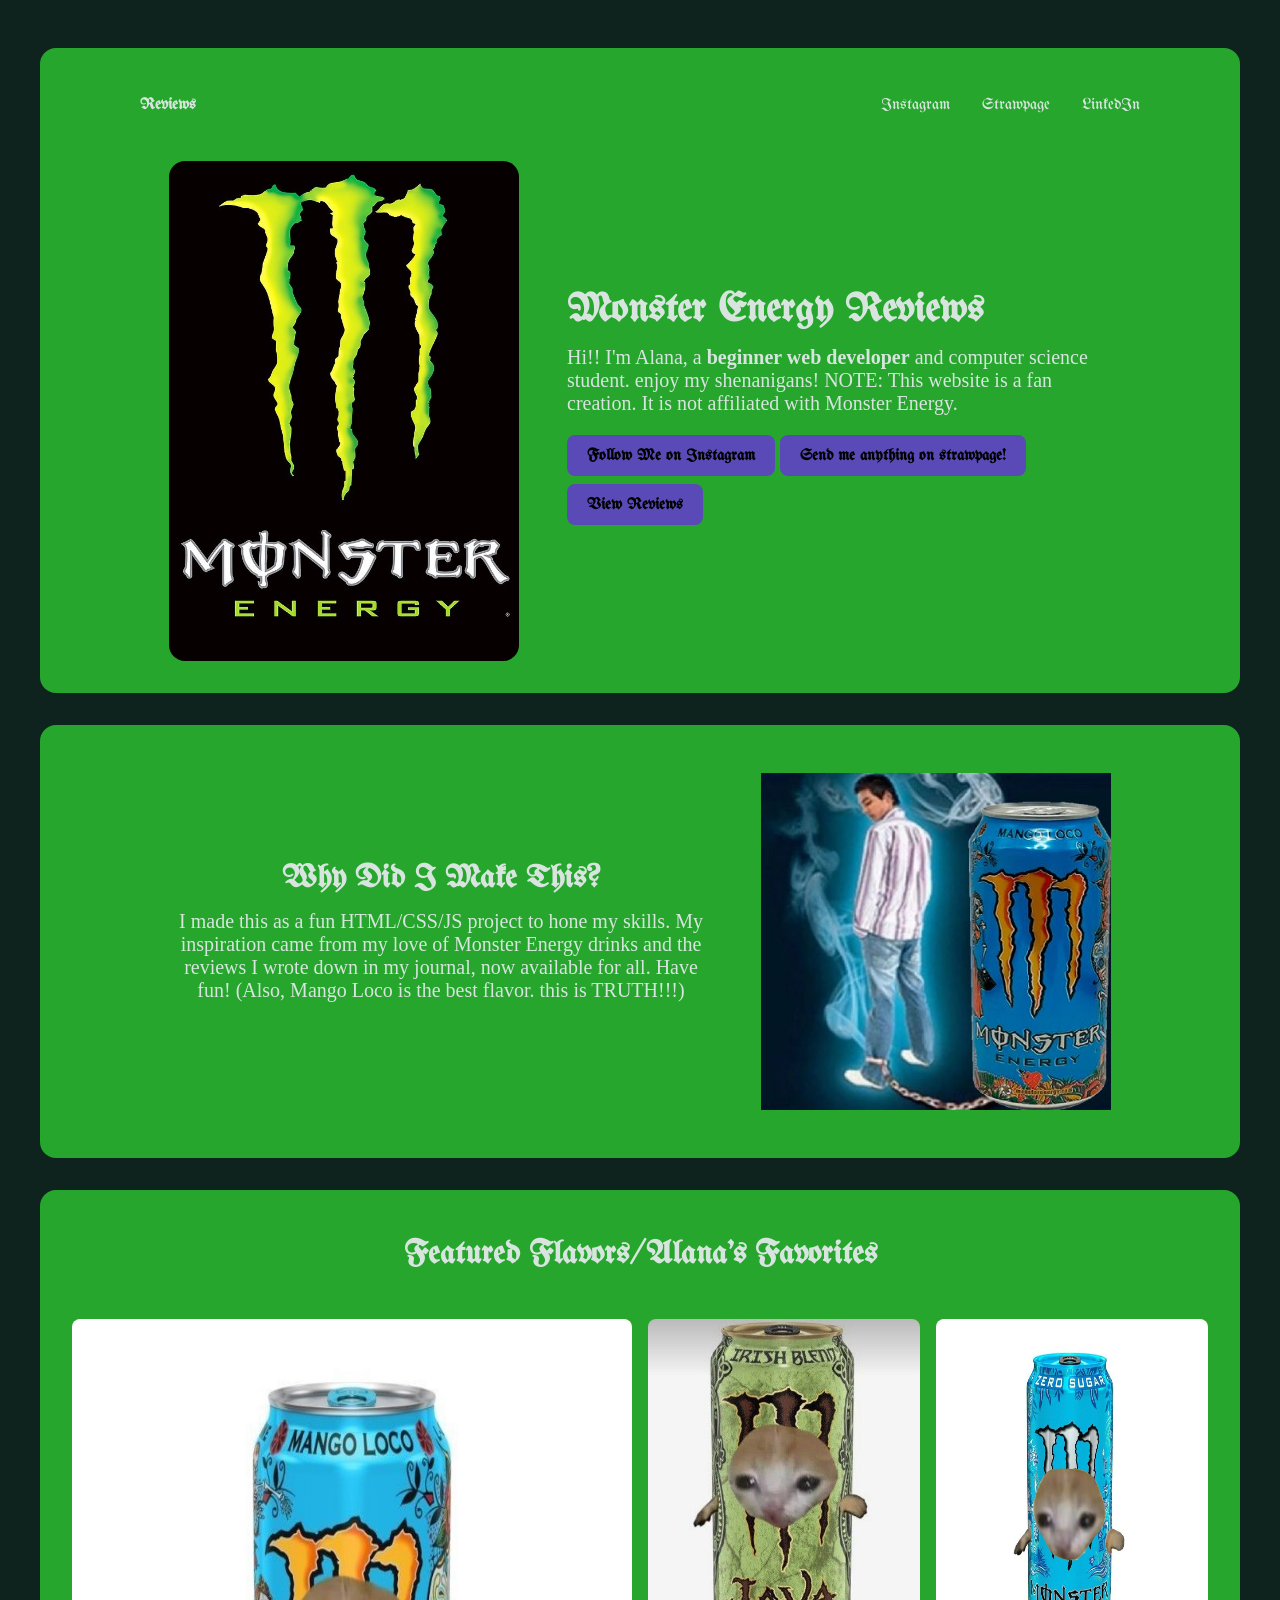
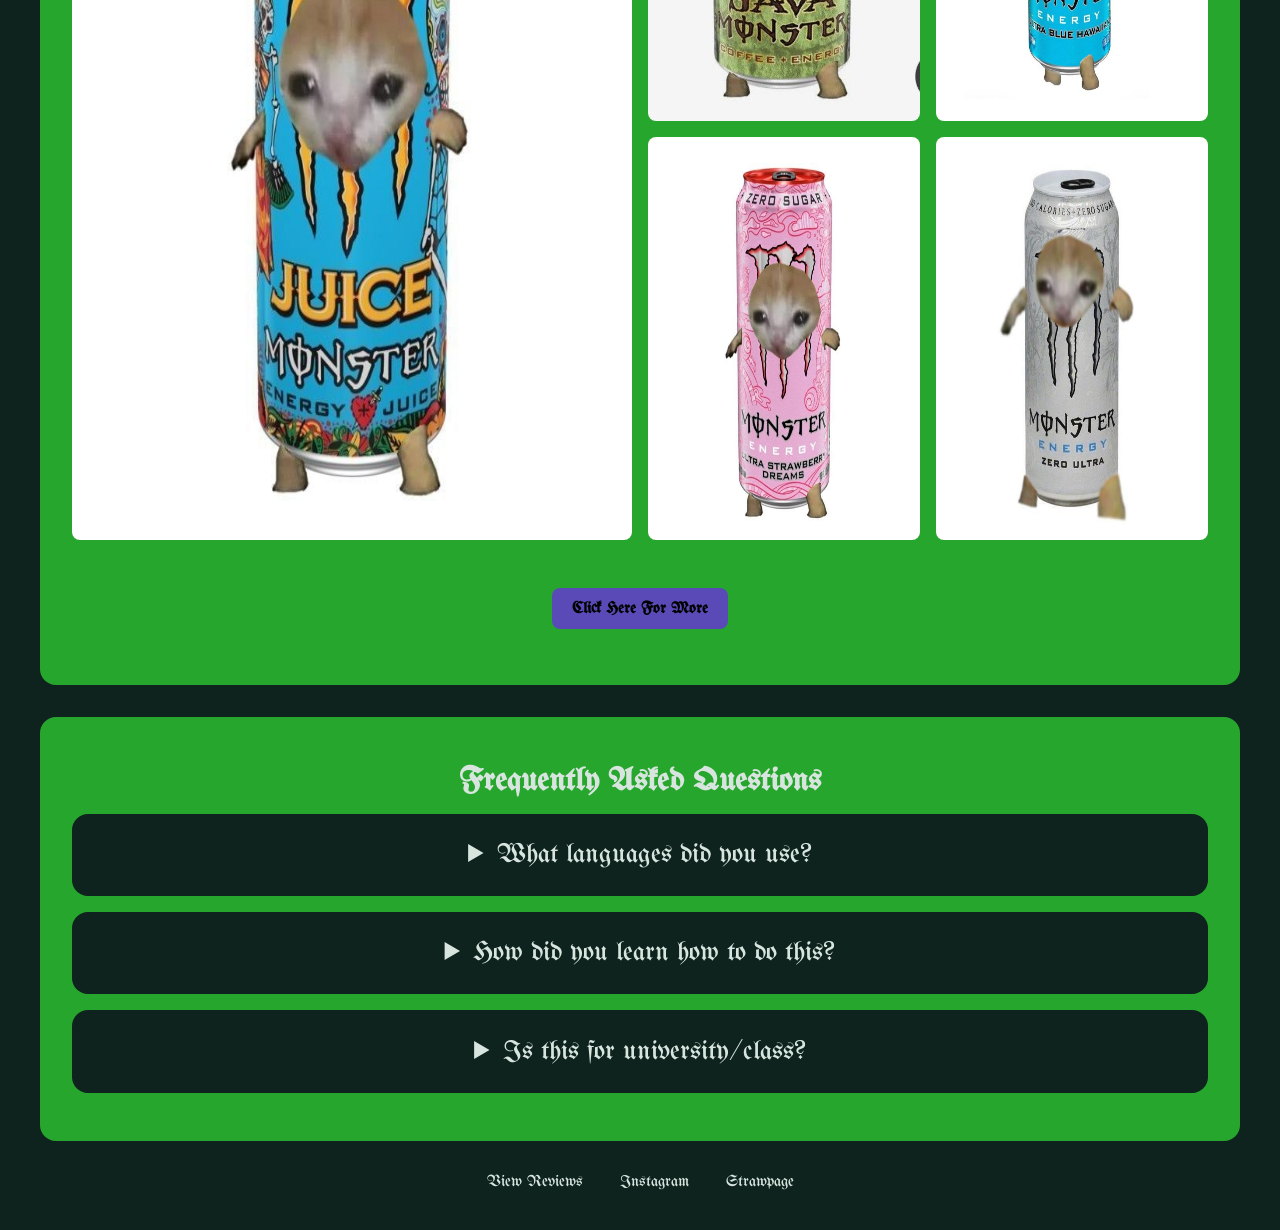
<file: index.html>
<!DOCTYPE html>
<html lang="en">
<head>
    <meta charset="UTF-8">
    <meta name="viewport" content="width=device-width, initial-scale=1.0">
    <title>Monster Energy FANSITE - Homepage</title>
    <link rel="stylesheet" href="style.css">
</head>
<body>
    <!-- all elements on the website go here-->
    <header>
        <!--navigation bar-->
        <nav>
            <ul>
                <li><a href="reviewPage.html">Reviews</a></li>

                <li><a href="https://www.instagram.com/_nana.png._/">Instagram</a></li>
                <li><a href="https://nana-png.straw.page">Strawpage</a></li>
                <li><a href="https://www.linkedin.com/in/alana-rojas-461614325/">LinkedIn</a></li>
                
            </ul>
        </nav>
        <!-- flex container to arrange content side by side-->
        <div class="flex-container">
            <!--this adds an image-->
            <img height="500px" width="350px" src="images/monster-energy-logo-png-transparent.png">
            <div class="text-container">
                <h1>Monster Energy Reviews</h1> <!--header-->
                <p>Hi!! I'm Alana, a <strong>beginner web developer</strong> and computer science student. enjoy my shenanigans! NOTE: This website is a fan creation. It is not affiliated with Monster Energy.</p> <!--intro paragraph, strong ads bold font-->
                <a href="https://www.instagram.com/_nana.png._/" class="cta-button">Follow Me on Instagram</a>
                <a href="https://nana-png.straw.page" class="cta-button second">Send me anything on strawpage!</a>
                <a href="reviewPage.html" class="cta-button third">View Reviews</a>
            </div>
        </div>
    </header>
    <!--why did i make this?-->
    <section>
        <div class="flex-container">
            <div class="text-container">
                <h2>Why Did I Make This?</h2>
                <p>I made this as a fun HTML/CSS/JS project to hone my skills. My inspiration came from my love of Monster Energy drinks and the reviews I wrote down in my journal, now available for all. Have fun! (Also, Mango Loco is the best flavor. this is TRUTH!!!)</p>
            </div>
            <img width="350px" src="images/why did i make this section image.jpg">
        </div>
    </section>
    <!-- this section will be for featured/best flavors-->
    <section id="featured flavors">
        <h2>Featured Flavors/Alana's Favorites</h2>
        <div class="grid-container">
            <img style="grid-area: img-1" src="images/mangoloco.jpg">            
            <img style="grid-area: img-2" src="images/irishblend.jpg">
            <img style="grid-area: img-3" src="images/bluehawaiian.jpg">
            <img style="grid-area: img-4" src="images/strawberrydreams.jpg">
            <img style="grid-area: img-5" src="images/white.jpg">
        </div>
        <a href="reviewPage.html" class="cta-button">Click Here For More</a>
    </section>
    <!--this section will be for FAQs-->
    <section>
        <h2>Frequently Asked Questions</h2>
        <details>
            <summary>What languages did you use?</summary>
            <p>HTML, CSS, and JavaScript</p>
        </details>
        <details>
            <summary>How did you learn how to do this?</summary>
            <p>I used Coding2GO's youtube video and google</p>
        </details>
        <details>
            <summary>Is this for university/class?</summary>
            <p>nope! this is completely independent. I only work on this on the weekends. Updates will be slow.</p>
        </details>
    </section>

    <footer>
        <a href="reviewPage.html">View Reviews</a>
        <a href="https://www.instagram.com/_nana.png._/">Instagram</a>
        <a href="https://nana-png.straw.page">Strawpage</a>
    </footer>
</body>
</html>


<!--
TO DO:
- make the grid photos button to their individual reviews 
- make search bar in review page funtional
- make it more y2k aesthetic? how to add text inside pictures? 
- find new photo for irish blend and make all the photos hv a transparent background
longrun:
- add implementation to allow people to add their own reviews
- upload to server runner
-->
</file>
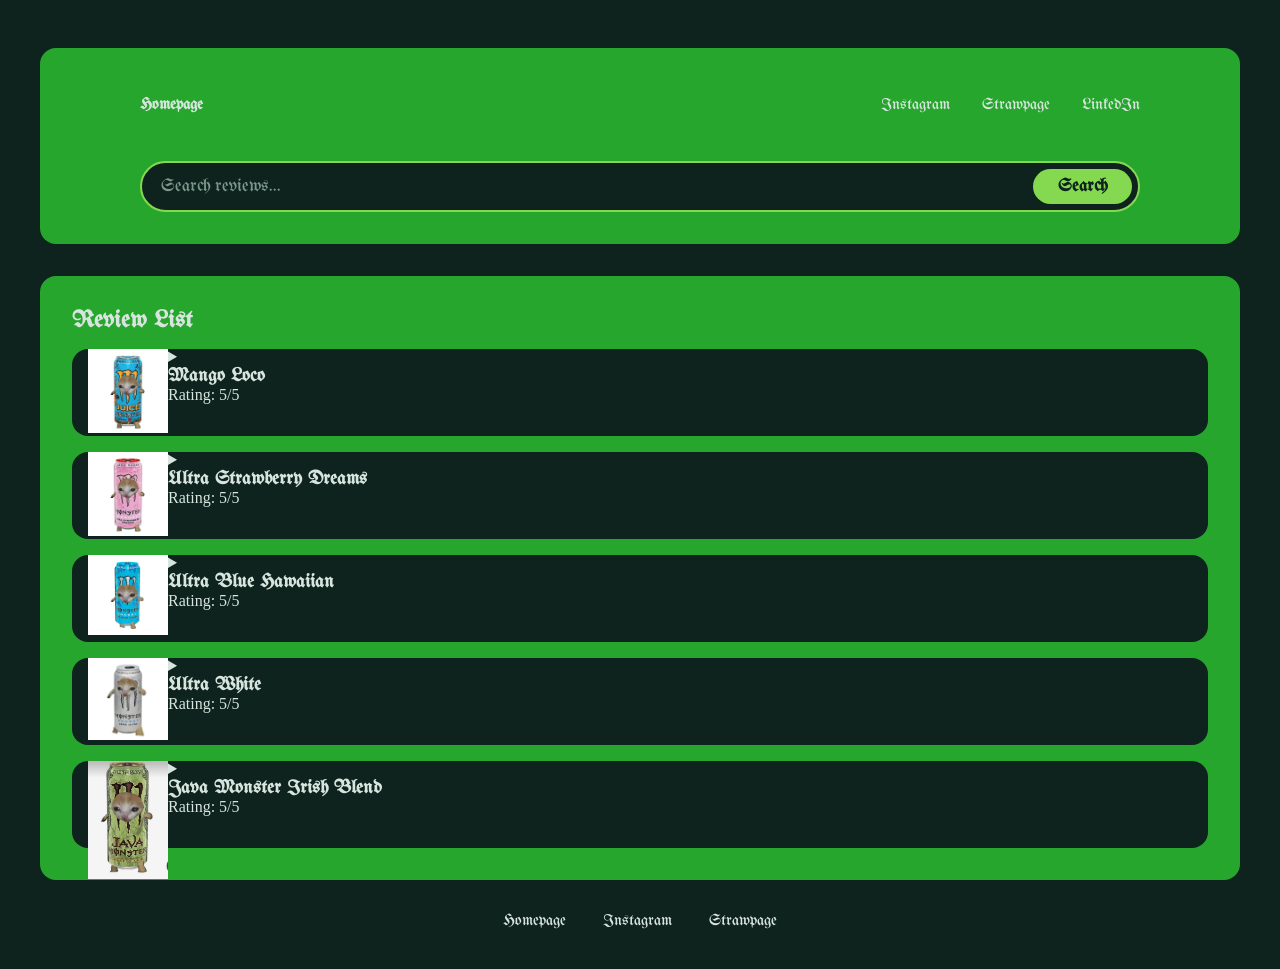
<file: reviewPage.html>
<!DOCTYPE html>
<html lang="en">
<head>
    <meta charset="UTF-8">
    <meta name="viewport" content="width=device-width, initial-scale=1.0">
    <title>Monster Energy FANSITE - Reviews</title>
    <link rel="stylesheet" href="reviewStyle.css">
</head>
<body>
    <!--  header links + search bar  -->
    <header>
        <nav>
            <ul>
                <li><a href="index.html">Homepage</a></li>

                <li><a href="https://www.instagram.com/_nana.png._/">Instagram</a></li>
                <li><a href="https://nana-png.straw.page">Strawpage</a></li>
                <li><a href="https://www.linkedin.com/in/alana-rojas-461614325/">LinkedIn</a></li>
            </ul>
        </nav>
        <search>
            <form action="/search-results-page" method="GET" class="search-form">
                <input
                type="search"
                name="q"
                placeholder="Search reviews..."
                aria-label="Search reviews"
                required
                >
                <button type="submit">Search</button>
            </form>
        </search>
    </header>
    <!-- review content goes here, should be in a grid format, images of drink + name + general numerical rating, should be clickable to view a full reivew-->
     <section id = "Reviewlist">
        <h2>Review List</h2>
        <div id="reviews"></div>
        <script src="reviews.js"></script>
     </section>

     <!--footer-->
     <footer>
        <a href="index.html">Homepage</a>
        <a href="https://www.instagram.com/_nana.png._/">Instagram</a>
        <a href="https://nana-png.straw.page">Strawpage</a>
    </footer>
    
</body>
</html>
</file>
<file: style.css>
@import url('https://fonts.googleapis.com/css2?family=UnifrakturMaguntia&display=swap');

/*smart way to store colors -- fix to match monster energy type vibes later*/
:root{
    --base-color: #0e231e;
    --text-color: #d7e5de;
    --primary-color: #97b6a7;
    --secondary-color: #85d950;
    --color-1: #26a62d;
    --color-2: #9f8fff;
    --color-3: #594ab7;
}

/*cleans stuff up for us to make code cleaner in the long run*/
* {
    margin: 0;
    padding: 0;
    box-sizing: border-box;
}

html {
    font-family: 'UnifrakturMaguntia';
    color: var(--text-color)
}

body {
    padding: 1em;
    background-color: var(--base-color);
}

nav{
    margin: 1em auto 3em auto;
    width: min(1000px, 100%);
}

nav ul {
    display: flex;
    align-items: center;
    list-style-type: none;
    gap: 2em;
}

nav li:first-child {
    margin-right: auto;
    font-weight: bold;
}

nav a {
    text-decoration: none;
    color: var(--text-color);
}

nav a:hover {
    text-decoration: underline;
}

header, section {
    margin: 2em auto;
    width: min(75em, 100%);
    background-color: var(--color-1);
    padding: min(2em, 15%);
    border-radius: 1em;
}

.flex-container {
    display: flex;
    justify-content: center;
    align-items: center;
    flex-wrap: wrap;
    gap: 3em;
}

.flex-container p{
    font-family:'Times New Roman', Times, serif
}

header img {
    max-width: 100%;
    border-radius: 1em;
    object-fit: cover;
    object-position: bottom;
}

.text-container {
    flex: 0 1 34em;
}

h1 {
    font-size: 2.5rem;
}

.text-container p {
    margin: 0.75em 0 1em 0;
    font-size: 1.25rem;
}

.cta-button {
    display: inline-block;
    text-decoration: none;
    color: black;
    background-color: var(--color-3);
    padding: 0.75em 1.25em;
    border-radius: 0.5em;
    font-weight: 600;
    margin-bottom: 0.5em;
}

.second {
    background-color: var(--color-3);
}

.third {
    background-color: var(--color-3);
}

section{
    padding: 3em min(2em, 15%);
    background-color: var(--color-1);
    text-align: center;
}

h2 {
    font-size: 2rem;
}

section p {
    margin-top: 1em;
    font-size: 1.25rem;
}

section#my-work {
    background-color: var(--color-3);
}

.grid-container {
    margin-top: 3em;
    margin-bottom: 3em;
    display: grid;
    width: 100%;
    grid-template-columns: repeat(4, 1fr);
    grid-template-rows: 1fr 1fr;
    grid-template-areas:
    "img-1 img-1 img-2 img-3"
    "img-1 img-1 img-4 img-5";
    gap: 1em;
}

.grid-container img {
    height: 100%;
    width: 100%;
    border-radius: 0.5em;
    transition: 100ms ease;
}

.grid-container img:hover {
    scale: 1.05;
}

details {
    margin-top: 1em;
    background-color: var(--base-color);
    border-radius: 1em;
}

details summary {
    padding: 1em;
    font-size: 1.7rem;
}

details p {
    padding: 0 2em 2em 2em;
    font-family: 'Times New Roman', Times, serif;
}

footer {
    padding-bottom: 1.5em;
    text-align: center;
}

footer a{
    margin: 0 1em;
    text-decoration: none;
    color: var(--text-color);
}

footer a:hover{
    text-decoration: underline;
}


/* this is to make sure it looks good on multiple devices*/
@media (max-width: 988px) {
    header {
        text-align: center;
    }

    header .text-container {
        padding-top: 0;
    }
}

@media(max-width: 640px) {
    nav li{
        display: none;
    }

    nav li:first-child,
    nav li:last-child{
        display: block;
    }

    header {
        margin-top: 0;
    }

    .cta-button{
        margin-top: 0.5em;
        width: 100%;
    }

    .grid-container {
        display: flex;
        flex-direction: column;
    }

    .text-container p {
        font-size: 1rem;
    }

    h2 {
        font-size: 1.5rem;
    }
}
</file>
<file: reviewStyle.css>
@import url('https://fonts.googleapis.com/css2?family=UnifrakturMaguntia&display=swap');

/*smart way to store colors -- fix to match monster energy type vibes later*/
:root{
    --base-color: #0e231e;
    --text-color: #d7e5de;
    --primary-color: #97b6a7;
    --secondary-color: #85d950;
    --color-1: #26a62d;
    --color-2: #9f8fff;
    --color-3: #594ab7;
}

* {
    margin: 0;
    padding: 0;
    box-sizing: border-box;
}

html {
    font-family: 'UnifrakturMaguntia';
    color: var(--text-color)
}

body {
    padding: 1em;
    background-color: var(--base-color);
}

nav{
    margin: 1em auto 3em auto;
    width: min(1000px, 100%);
}

nav ul {
    display: flex;
    align-items: center;
    list-style-type: none;
    gap: 2em;
}

nav li:first-child {
    margin-right: auto;
    font-weight: bold;
}

nav a {
    text-decoration: none;
    color: var(--text-color);
}

nav a:hover {
    text-decoration: underline;
}

header, section {
    margin: 2em auto;
    width: min(75em, 100%);
    background-color: var(--color-1);
    padding: min(2em, 15%);
    border-radius: 1em;
}

search {
    display: block;
    width: min(1000px, 100%);
    margin: 0 auto;
}

.search-form{
    display: flex;
    align-items: center;
    gap: 0.5em;
    background-color: var(--base-color);
    border: 2px solid var(--secondary-color);
    border-radius: 999px;
    padding: 0.35em 0.4em 0.35em 1.2em;
    transition: box-shadow 0.2s ease, border-color 0.2s ease;
}

.search-form:focus-within { /*makes it glow when u click*/
    border-color: var(--text-color);
    box-shadow: 0 0 12px var(--secondary-color);
}

.search-form input[type="search"] {
    flex: 1;
    min-width: 0;                   /* lets it shrink on small screens */
    background: transparent;
    border: none;
    outline: none;                  /* the form's glow replaces the outline */
    color: var(--text-color);
    font-family: inherit;
    font-size: 1.1rem;
    padding: 0.4em 0;
}

.search-form input[type="search"]::placeholder {
    color: var(--primary-color);
    opacity: 0.8;
}

.search-form button {
    background-color: var(--secondary-color);
    color: var(--base-color);
    border: none;
    border-radius: 999px;
    padding: 0.5em 1.4em;
    font-family: inherit;
    font-size: 1.1rem;
    font-weight: bold;
    cursor: pointer;
    transition: background-color 0.2s ease, transform 0.1s ease;
}

.search-form button:hover {
    background-color: var(--text-color);
}

.search-form button:active {
    transform: scale(0.96);
}


summary {
    grid-template-columns: 1fr auto;
    align-items: center;
}

summary img {
    float: left;
    width: 80px;
    margin-left: 1rem;
}

details {
    margin-top: 1em;
    background-color: var(--base-color);
    border-radius: 1em;
}

details p {
    padding: 0 2em 2em 2em;
    font-family: 'Times New Roman', Times, serif;
}

footer {
    padding-bottom: 1.5em;
    text-align: center;
}

footer a{
    margin: 0 1em;
    text-decoration: none;
    color: var(--text-color);
}

footer a:hover{
    text-decoration: underline;
}

/* this is to make sure it looks good on multiple devices*/
@media (max-width: 988px) {
    header {
        text-align: center;
    }

    header .text-container {
        padding-top: 0;
    }
}

@media(max-width: 640px) {
    nav li{
        display: none;
    }

    nav li:first-child,
    nav li:last-child{
        display: block;
    }

    header {
        margin-top: 0;
    }

    .search-form button {
        padding: 0.5em 1em;
        font-size: 1rem;
    }

    .cta-button{
        margin-top: 0.5em;
        width: 100%;
    }

    .grid-container {
        display: flex;
        flex-direction: column;
    }

    .text-container p {
        font-size: 1rem;
    }

    h2 {
        font-size: 1.5rem;
    }
}
</file>
